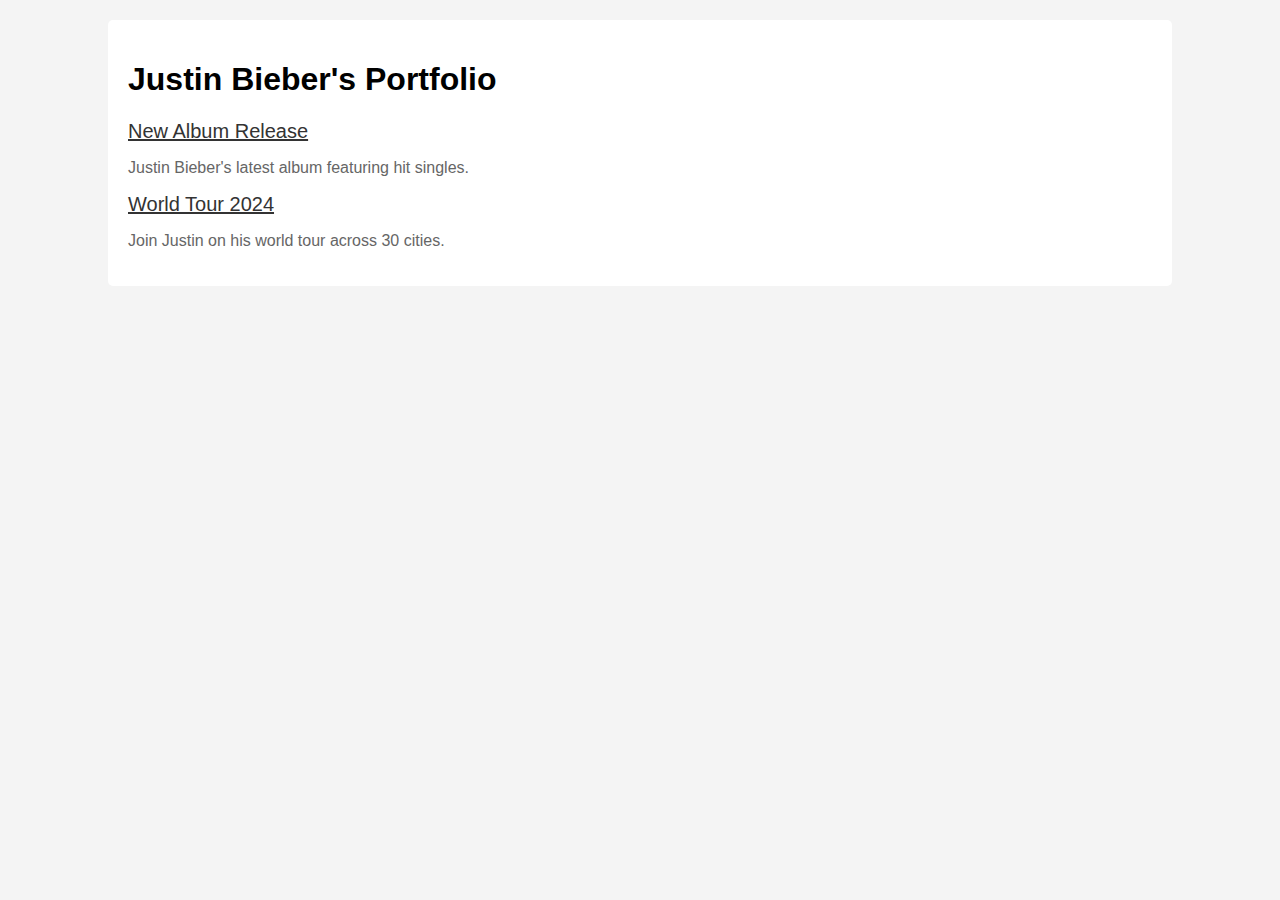
<file: sampleTest/index.html>
<!DOCTYPE html>
<html lang="en">
<head>
    <meta charset="UTF-8">
    <meta name="viewport" content="width=device-width, initial-scale=1.0">
    <title>Justin Bieber Portfolio</title>
    <style>
        body {
            font-family: Arial, sans-serif;
            background-color: #f4f4f4;
            margin: 0;
            padding: 0;
        }
        .container {
            width: 80%;
            margin: 20px auto;
            background-color: #fff;
            padding: 20px;
            border-radius: 5px;
        }
        .project {
            margin-bottom: 15px;
        }
        .project-title {
            font-size: 20px;
            color: #333;
        }
        .project-description {
            font-size: 16px;
            color: #666;
        }
    </style>
</head>
<body>

<div class="container">
    <h1>Justin Bieber's Portfolio</h1>
    <div id="projects"></div>
</div>

<script>
    // JSONファイルを読み込んでHTMLに反映
    fetch('projects.json')
        .then(response => response.json())
        .then(data => {
            const projectsContainer = document.getElementById('projects');
            data.projects.forEach(project => {
                const projectDiv = document.createElement('div');
                projectDiv.classList.add('project');
                
                const title = document.createElement('a');
                title.classList.add('project-title');
                title.textContent = project.title;
                title.href = project.url;
                title.target = "_blank";
                
                const description = document.createElement('p');
                description.classList.add('project-description');
                description.textContent = project.description;
                
                projectDiv.appendChild(title);
                projectDiv.appendChild(description);
                projectsContainer.appendChild(projectDiv);
            });
        })
        .catch(error => console.error('Error fetching the projects:', error));
</script>

</body>
</html>
</file>
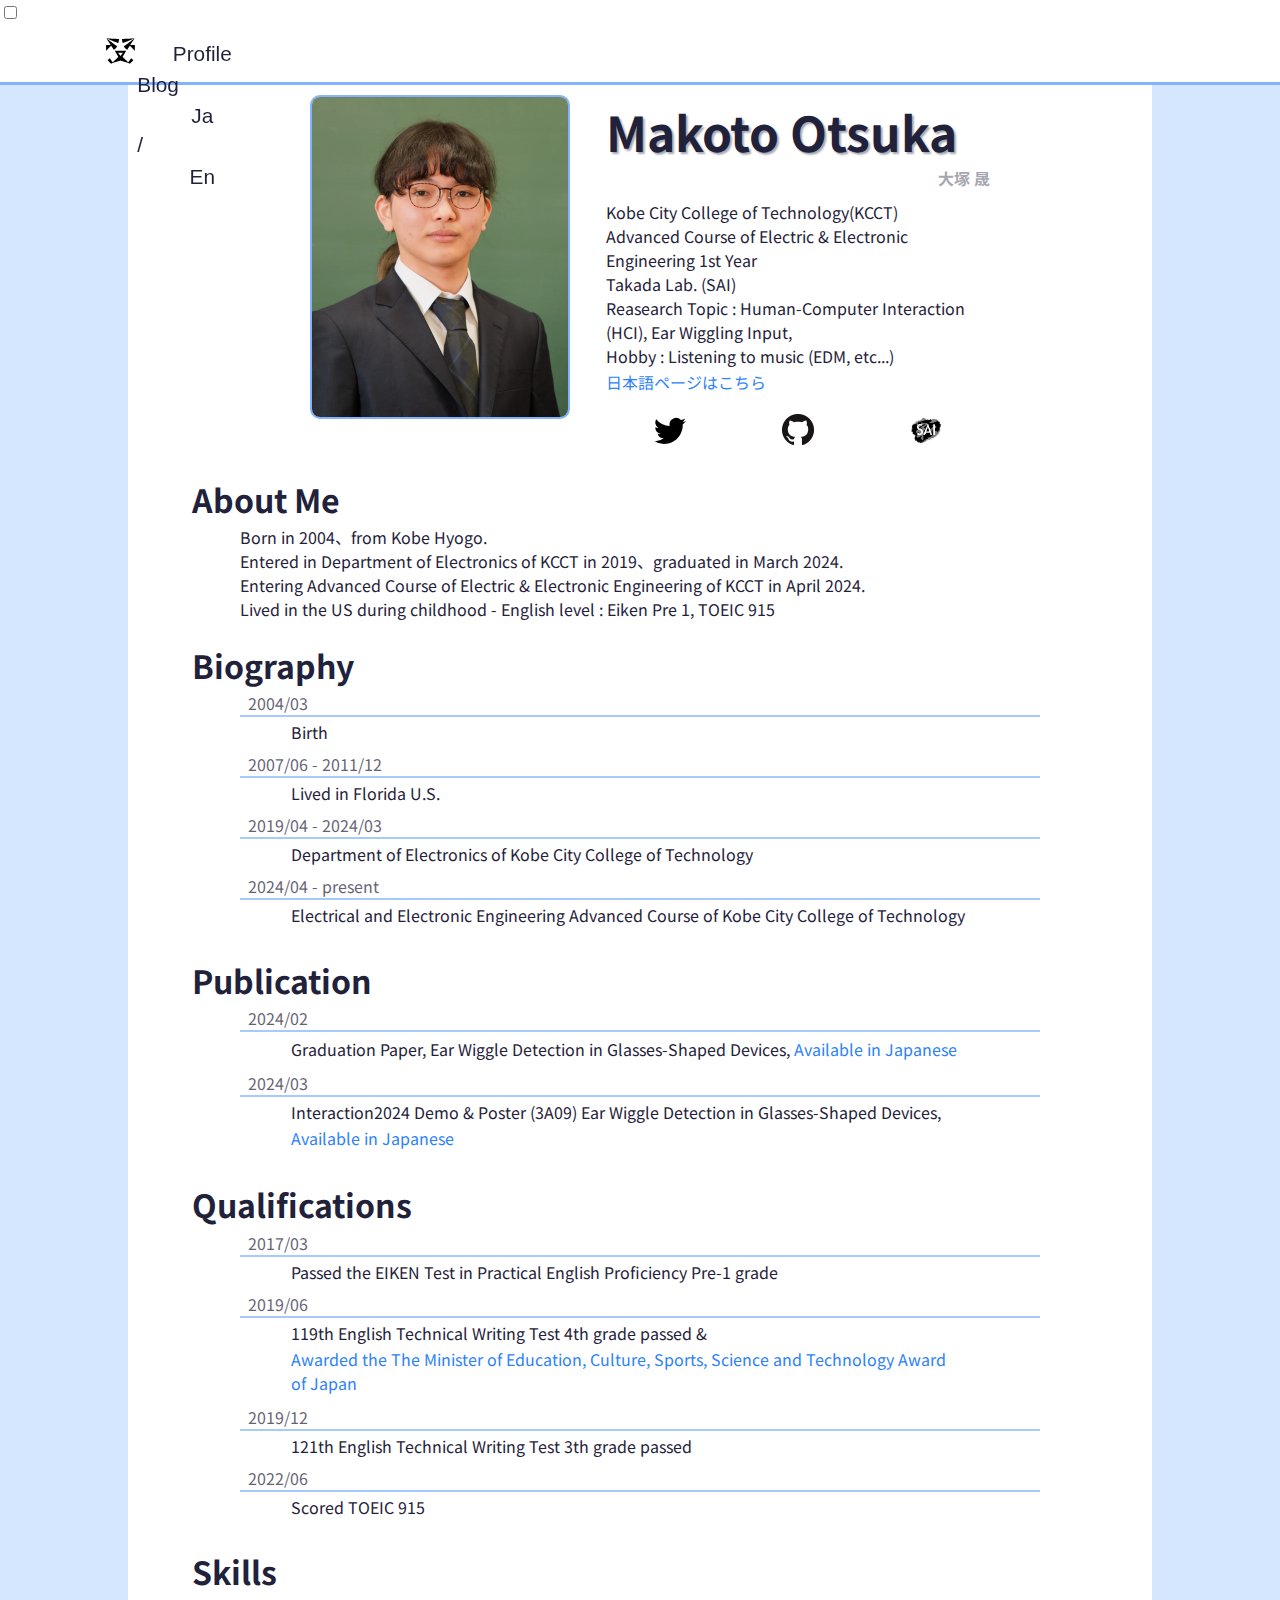
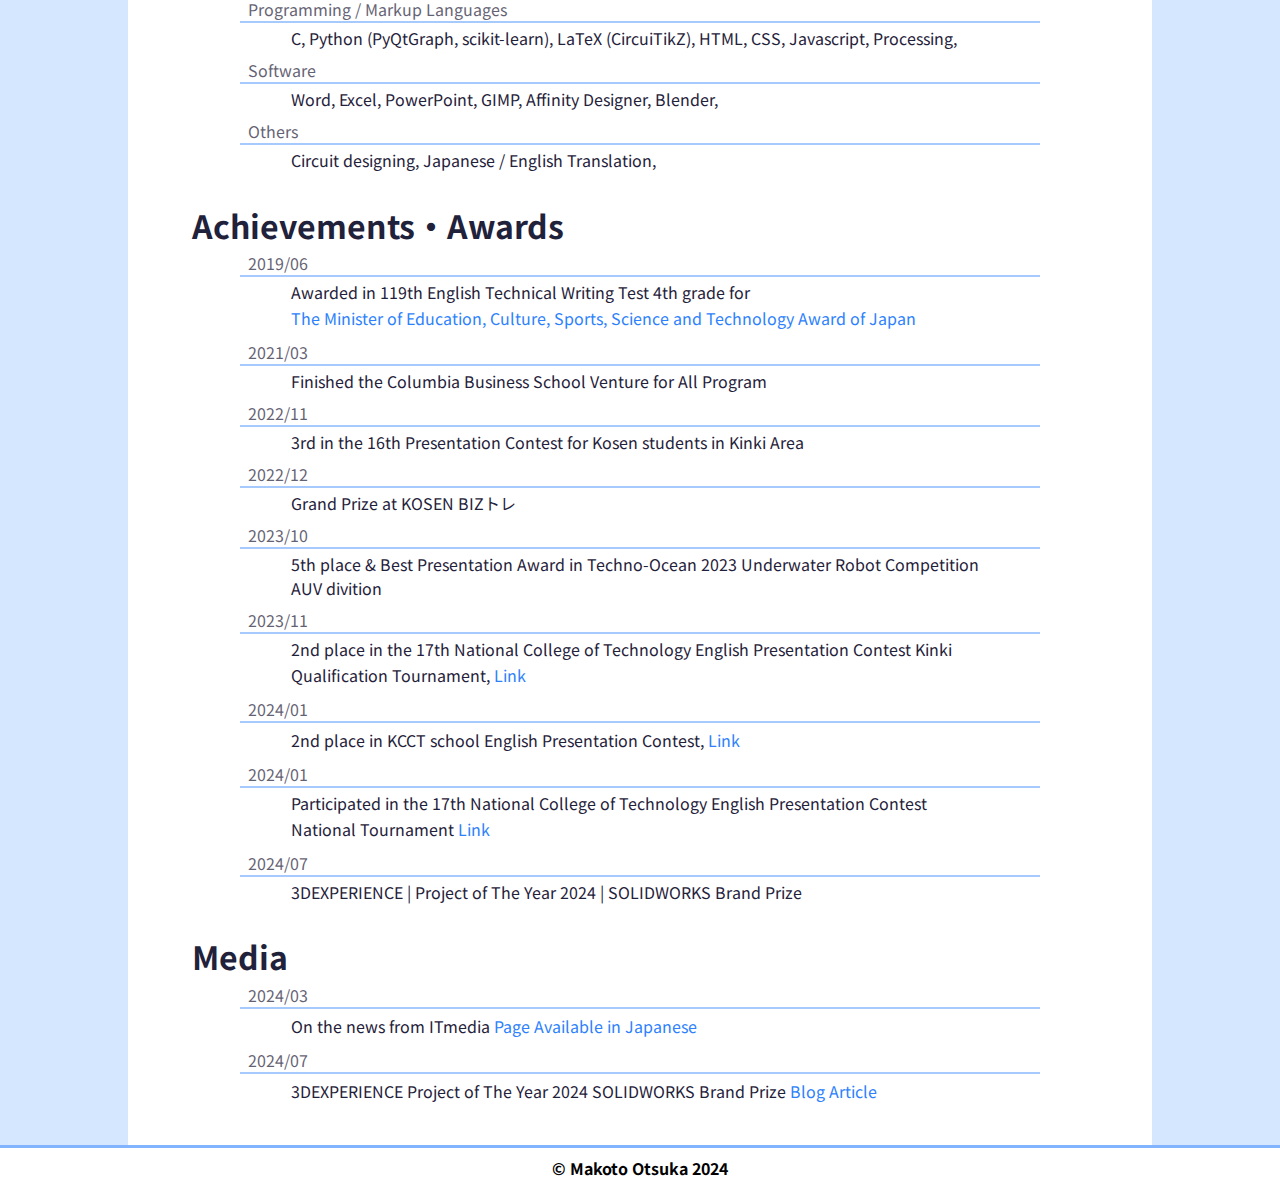
<file: EN/Profile/index.html>
<!DOCTYPE html>
<html lang="ja">

<head>
    <meta charset="utf-8" />
    <meta name="viewport" content="width=device-width,initial-scale=1.0">
    <meta name="autho" content="© 2024 Makoto Otsuka">
    <link rel="icon" type="image/webp" sizes="32x32" href="/Images/icon_32x32.webp"/>
    <link rel="icon" type="image/webp" sizes="128x128" href="/Images/icon_128x128.webp">
    <link rel="icon" type="image/webp" sizes="128x128" href="/Images/icon_256x256.webp">
    <link rel="apple-touch-icon-precomposed" href="/Images/icon_256x256.webp" />
    <link rel="shortcut icon" href="/Images/icon_512x512.webp">
    <link rel="stylesheet" type="text/css" href="/CSS/colorpallet.css">
    <link rel="stylesheet" type="text/css" href="/CSS/header.css">
    <link rel="stylesheet" type="text/css" href="/CSS/main.css">
    <link rel="stylesheet" type="text/css" href="/CSS/footer.css">

    <link rel="preconnect" href="https://fonts.googleapis.com">
    <link rel="preconnect" href="https://fonts.gstatic.com" crossorigin>
    <link href="https://fonts.googleapis.com/css2?family=Noto+Sans+JP:wght@100..900&display=swap" rel="stylesheet">

    <meta http-equiv="content-language" content="ja">
    <meta name="keywords" content="大塚,晟,ホームページ,hp,耳ぴく">    
    <meta name="description" content="神戸高専 専攻科 電気電子工学専攻 SAI所属 大塚 晟 ホームぺージ。トピック:電子工学，HCI，耳ぴく入力"/>
    <title>About | 大塚 晟</title>
    
    <!-- まだ -->
    <meta property=”og:title” content=”Makoto Otsuka's home page” />
    <meta property=”og:image” content=”” />
    <meta property=”og:url” content=”mac020k.com” />
</head>

<body>
    <div id="headercontent"></div>
    <script src="/Javascript/header.js"></script>

    <main>
        <div id="discription">
            <div id="selfPictArea">
                <img src="/Images/Self.webp" id="selfPict" alt="Self Picture">
            </div>
            <div id="ssIntro">
                <div id="MainName">
                    Makoto Otsuka
                </div>
                <div id="SubName">
                    大塚 晟
                </div>
                <p>Kobe City College of Technology(KCCT)</p>
                <p>Advanced Course of Electric & Electronic Engineering 1st Year</p>
                <p>Takada Lab. (SAI)</p>
                <p>Reasearch Topic : Human-Computer Interaction (HCI), Ear Wiggling Input, 
                <p>Hobby : Listening to music (EDM, etc...)</p>
                <p><span class="link" onclick="JPLink()">日本語ページはこちら</span></p>
                <div class="linkbox">
                    <a class="linkIcon" href="https://twitter.com/mac020k">
                        <img  class="IconImg" src="/Images/twitter.svg" alt="Twitter">
                    </a>
                    <a class="linkIcon"  href="https://github.com/r119310">
                        <img  class="IconImg" src="/Images/GitHub-Mark-64px.png"  alt="GitHub">
                    </a>
                    <a class="linkIcon" href="https://sai.ac/project?mode=author&q=%E5%A4%A7%E5%A1%9A">
                        <img  class="IconImg" src="/Images/SAI_ロゴ.webp" alt="SAI 大塚のプロジェクト">
                    </a>
                </div>
            </div>
        </div>

        <div id="AboutMe">
            <h1>About Me</h1>
            <div class="textbox">
                <p>Born in 2004、from Kobe Hyogo.</p>
                <p>Entered in Department of Electronics of KCCT in 2019、graduated in March 2024.</p>
                <p>Entering Advanced Course of Electric & Electronic Engineering of KCCT in April 2024.</p>
                <p>Lived in the US during childhood - English level : Eiken Pre 1, TOEIC 915</p>
            </div>
        </div>
      
        <h1>Biography</h1>
        <div class="textbox">
            <div class="listConponent">
                <div class="conponentTop">2004/03</div>
                <div class="conponentBottom textbox">Birth</div>
            </div>
            <div class="listConponent">
                <div class="conponentTop">2007/06 - 2011/12</div>
                <div class="conponentBottom textbox">Lived in Florida U.S.</div>
            </div>
            <div class="listConponent">
                <div class="conponentTop">2019/04 - 2024/03</div>
                <div class="conponentBottom textbox">Department of Electronics of Kobe City College of Technology</div>
            </div>
            <div class="listConponent">
                <div class="conponentTop">2024/04 - present</div>
                <div class="conponentBottom textbox">Electrical and Electronic Engineering Advanced Course of Kobe City College of Technology</div>
            </div>
        </div>
        
        <h1>Publication</h1>
        <div class="textbox">
            <div class="listConponent">
                <div class="conponentTop">2024/02</div>
                <div class="conponentBottom textbox">Graduation Paper, Ear Wiggle Detection in Glasses-Shaped Devices, <a class="link" href="https://sai.ac/project/Thesis2023_otsuka">Available in Japanese</a></div>
            </div>
            <div class="listConponent">
                <div class="conponentTop">2024/03</div>
                <div class="conponentBottom textbox">Interaction2024 Demo & Poster (3A09) Ear Wiggle Detection in Glasses-Shaped Devices, <a class="link" href="https://sai.ac/project/Interaction2024_otsuka">Available in Japanese</a></span></div>
            </div>
        </div>

        <h1>Qualifications</h1>
        <div class="textbox">
            <div class="listConponent">
                    <div class="conponentTop">2017/03</div>
                    <div class="conponentBottom textbox">Passed the EIKEN Test in Practical English Proficiency Pre-1 grade</div>
                </div>
                <div class="listConponent">
                    <div class="conponentTop">2019/06</div>
                    <div class="conponentBottom textbox">119th English Technical Writing Test 4th grade passed & <a class="link" href="https://www.kobe-kosen.ac.jp/activity/761/">Awarded the The Minister of Education, Culture, Sports, Science and Technology Award of Japan</a></div>
                </div>
                <div class="listConponent">
                    <div class="conponentTop">2019/12</div>
                    <div class="conponentBottom textbox">121th English Technical Writing Test 3th grade passed</div>
                </div>
                <div class="listConponent">
                    <div class="conponentTop">2022/06</div>
                    <div class="conponentBottom textbox">Scored TOEIC 915</div>
            </div>
        </div>

        <h1>Skills</h1>
        <div class="textbox">
            <div class="listConponent">
                <div class="conponentTop">Programming / Markup Languages</div>
                <div class="conponentBottom textbox"><span>C,</span> <span>Python</span> <span></span>(PyQtGraph,</span> <span>scikit-learn),</span> <span>LaTeX</span> <span>(CircuiTikZ),</span> <span>HTML, </span>  <span>CSS, </span>  <span>Javascript, </span>  <span>Processing, </span></div>
            </div>
            <div class="listConponent">
                <div class="conponentTop">Software</div>
                <div class="conponentBottom textbox"><span>Word,</span> <span>Excel,</span> <span>PowerPoint,</span> <span>GIMP,</span> <span>Affinity Designer,</span> <span>Blender,</span></div>
            </div>
            <div class="listConponent">
                <div class="conponentTop">Others</div>
                <div class="conponentBottom textbox"><span>Circuit designing,</span> <span>Japanese / English Translation,</span></div>
            </div>
        </div>
        
        <h1>Achievements・Awards</h1>
        <div class="textbox">
            <div class="listConponent">
                <div class="conponentTop">2019/06</div>
                <div class="conponentBottom textbox">
                    Awarded in 119th English Technical Writing Test 4th grade for <a class="link" href="https://www.kobe-kosen.ac.jp/activity/761/">The Minister of Education, Culture, Sports, Science and Technology Award of Japan </a></div>
            </div>
            <div class="listConponent">
                <div class="conponentTop">2021/03</div>
                <div class="conponentBottom textbox">Finished the Columbia Business School Venture for All Program</div>
            </div>
            <div class="listConponent">
                <div class="conponentTop">2022/11</div>
                <div class="conponentBottom textbox"><span>3rd in the 16th Presentation Contest for Kosen students in Kinki Area</div>
            </div>
            <div class="listConponent">
                <div class="conponentTop">2022/12</div>
                <div class="conponentBottom textbox">Grand Prize at KOSEN BIZトレ</div>
            </div>
            <div class="listConponent">
                <div class="conponentTop">2023/10</div>
                <div class="conponentBottom textbox">5th place & Best Presentation Award in Techno-Ocean 2023 Underwater Robot Competition AUV divition</div>
            </div>
            <div class="listConponent">
                <div class="conponentTop">2023/11</div>
                <div class="conponentBottom textbox">2nd place in the 17th National College of Technology English Presentation Contest Kinki Qualification Tournament, <a class="link" href="https://www.kobe-kosen.ac.jp/activity/2088/">Link</a></div>
            </div>
            <div class="listConponent">
                <div class="conponentTop">2024/01</div>
                <div class="conponentBottom textbox">2nd place in KCCT school English Presentation Contest, <a class="link" href="https://www.kobe-kosen.ac.jp/activity/2084//">Link</a></div>
            </div>
            <div class="listConponent">
                <div class="conponentTop">2024/01</div>
                <div class="conponentBottom textbox">Participated in the 17th National College of Technology English Presentation Contest National Tournament</span> <a class="link" href="https://www.kobe-kosen.ac.jp/activity/2088/">Link</a> </div>
            </div>
            <div class="listConponent">
                <div class="conponentTop">2024/07</div>
                <div class="conponentBottom textbox">3DEXPERIENCE | Project of The Year 2024 | SOLIDWORKS Brand Prize</div>
            </div>
        </div>

        <h1>Media</h1>
        <div class="textbox">
            <div class="listConponent">
                <div class="conponentTop">2024/03</div>
                <div class="conponentBottom textbox">On the news from ITmedia <a class="link" href="https://www.itmedia.co.jp/news/articles/2403/27/news062.html">Page Available in Japanese</a></div>
            </div>
            <div class="listConponent">
                <div class="conponentTop">2024/07</div>
                <div class="conponentBottom textbox">3DEXPERIENCE Project of The Year 2024 SOLIDWORKS Brand Prize <a class="link" href="https://blogs.solidworks.com/teacher/2024/07/japan-underwater-robot-team-wins-solidworks-brand-prize-poty2024.html">Blog Article</a></div>
            </div>
        </div>
    </main>

    <footer>        
        <script src="/Javascript/Link.js"></script>
        <div class="footertext">
            © Makoto Otsuka 2024
        </div>
    </footer>
</body>

</html>
</file>
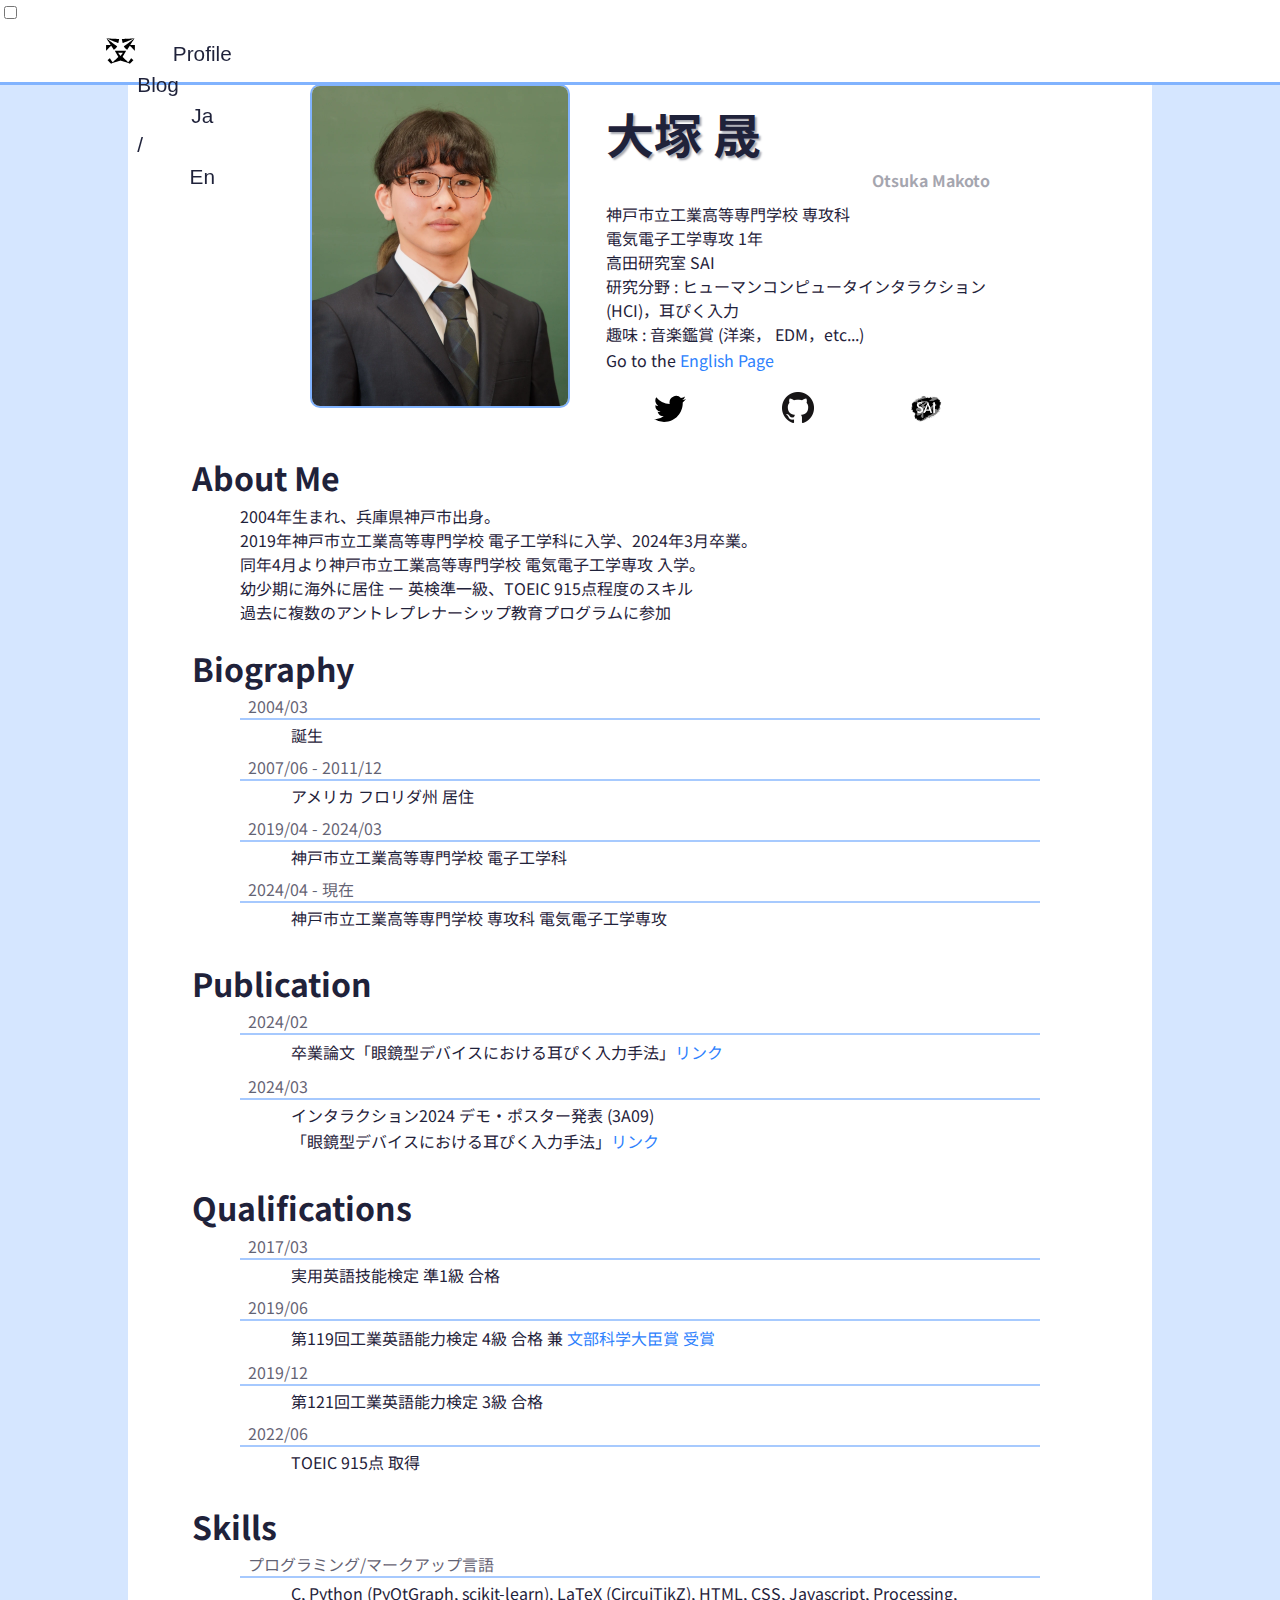
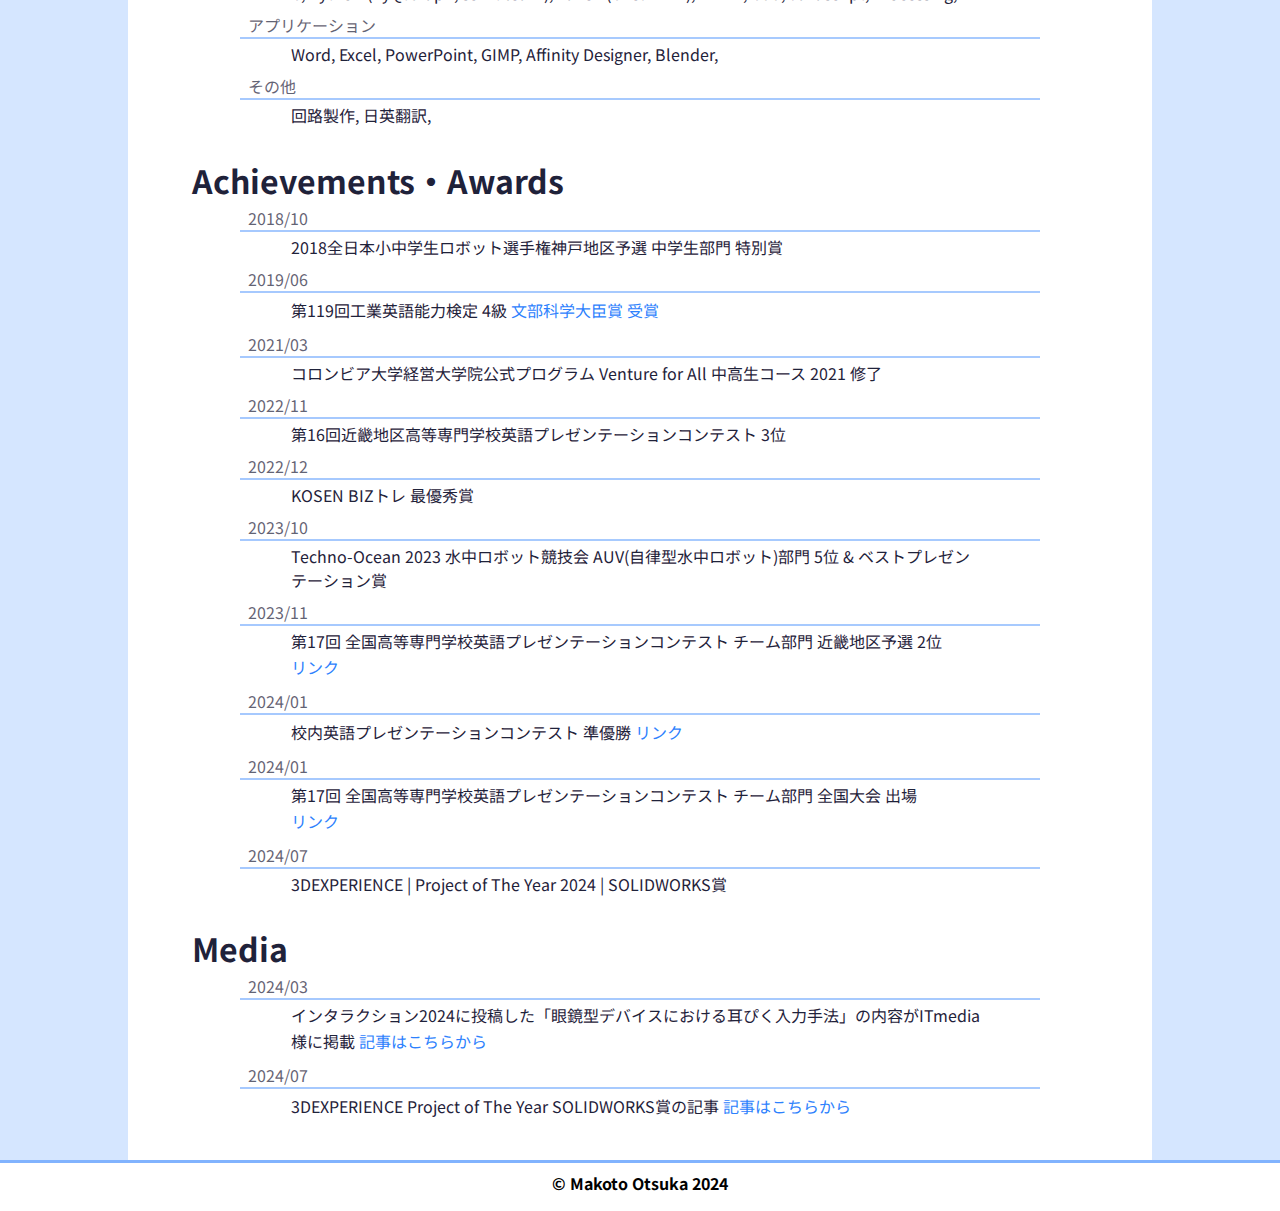
<file: JP/Profile/index.html>
<!DOCTYPE html>
<html lang="ja">

<head>
    <meta charset="utf-8" />
    <meta name="viewport" content="width=device-width,initial-scale=1.0">
    <meta name="autho" content="© 2024 Makoto Otsuka">
    <link rel="icon" type="image/webp" sizes="32x32" href="/Images/icon_32x32.webp"/>
    <link rel="icon" type="image/webp" sizes="128x128" href="/Images/icon_128x128.webp">
    <link rel="icon" type="image/webp" sizes="128x128" href="/Images/icon_256x256.webp">
    <link rel="apple-touch-icon-precomposed" href="/Images/icon_256x256.webp" />
    <link rel="shortcut icon" href="/Images/icon_512x512.webp">
    <link rel="stylesheet" type="text/css" href="/CSS/colorpallet.css">
    <link rel="stylesheet" type="text/css" href="/CSS/header.css">
    <link rel="stylesheet" type="text/css" href="/CSS/main.css">
    <link rel="stylesheet" type="text/css" href="/CSS/footer.css">

    <link rel="preconnect" href="https://fonts.googleapis.com">
    <link rel="preconnect" href="https://fonts.gstatic.com" crossorigin>
    <link href="https://fonts.googleapis.com/css2?family=Noto+Sans+JP:wght@100..900&display=swap" rel="stylesheet">

    <meta http-equiv="content-language" content="ja">
    <meta name="keywords" content="大塚,晟,ホームページ,hp,耳ぴく">    
    <meta name="description" content="神戸高専 専攻科 電気電子工学専攻 SAI所属 大塚 晟 ホームぺージ。トピック:電子工学，HCI，耳ぴく入力"/>
    <title>About | 大塚 晟</title>
    
    <meta property=”og:title” content=”大塚晟のホームページ” />
    <meta property=”og:image” content=””/>
    <meta property=”og:url” content=”mac020k.com” />
</head>

<body>
    <div id="headercontent"></div>
    <script src="/Javascript/header.js"></script>

    <main>
        <div id="discription">
            <div id="selfPictArea">
                <img src="/Images/Self.webp" id="selfPict" alt="Self Picture">
            </div>
            <div id="ssIntro">
                <div id="MainName">
                    大塚 晟
                </div>
                <div id="SubName">
                    Otsuka Makoto
                </div>
                <p><span>神戸市立工業高等専門学校</span> <span>専攻科</span> <span>電気電子工学専攻 1年</span> <br> <span>高田研究室 SAI</span></p>
                <p><span>研究分野 : </span> <span>ヒューマン</span><span>コンピュータ</span><span>インタラクション</span><span>(HCI)，</span><span>耳ぴく入力</span></p>
                <p><span>趣味 : </span> <span>音楽鑑賞</span> <span>(洋楽，</span> <span>EDM，</span><span>etc...)</span></p>
                <p>Go to the <span class="link" onclick="ENLink()">English Page</span></p>
                <div class="linkbox">
                    <a class="linkIcon" href="https://twitter.com/mac020k">
                        <img  class="IconImg" src="/Images/twitter.svg" alt="Twitter">
                    </a>
                    <a class="linkIcon"  href="https://github.com/r119310">
                        <img  class="IconImg" src="/Images/GitHub-Mark-64px.png"  alt="GitHub">
                    </a>
                    <a class="linkIcon" href="https://sai.ac/project?mode=author&q=%E5%A4%A7%E5%A1%9A">
                        <img  class="IconImg" src="/Images/SAI_ロゴ.webp" alt="SAI 大塚のプロジェクト">
                    </a>
                </div>
            </div>
        </div>

        <div id="AboutMe">
            <h1>About Me</h1>
            <div class="textbox">
                <p>2004年生まれ、兵庫県神戸市出身。</p>
                <p>2019年神戸市立工業高等専門学校 電子工学科に入学、2024年3月卒業。</p>
                <p>同年4月より神戸市立工業高等専門学校 電気電子工学専攻 入学。</p>
                <p>幼少期に海外に居住 ー 英検準一級、TOEIC 915点程度のスキル</p>
                <p>過去に複数のアントレプレナーシップ教育プログラムに参加</p>
            </div>
        </div>
      
        <h1>Biography</h1>
        <div class="textbox">
            <div class="listConponent">
                <div class="conponentTop">2004/03</div>
                <div class="conponentBottom textbox">誕生</div>
            </div>
            <div class="listConponent">
                <div class="conponentTop">2007/06 - 2011/12</div>
                <div class="conponentBottom textbox">アメリカ フロリダ州 居住</div>
            </div>
            <div class="listConponent">
                <div class="conponentTop">2019/04 - 2024/03</div>
                <div class="conponentBottom textbox"><span>神戸市立工業高等専門学校</span> <span>電子工学科</span></div>
            </div>
            <div class="listConponent">
                <div class="conponentTop">2024/04 - 現在</div>
                <div class="conponentBottom textbox"><span>神戸市立工業高等専門学校</span> <span>専攻科</span> <span>電気電子工学専攻</span></div>
            </div>
        </div>
        
        <h1>Publication</h1>
        <div class="textbox">
            <div class="listConponent">
                <div class="conponentTop">2024/02</div>
                <div class="conponentBottom textbox">卒業論文「眼鏡型デバイスにおける耳ぴく入力手法」<a class="link" href="https://sai.ac/project/Thesis2023_otsuka">リンク</a></div>
            </div>
            <div class="listConponent">
                <div class="conponentTop">2024/03</div>
                <div class="conponentBottom textbox"><span>インタラクション2024</span> <span>デモ・ポスター発表</span> <span>(3A09)</span> <span>「眼鏡型デバイスにおける耳ぴく入力手法」<a class="link" href="https://sai.ac/project/Interaction2024_otsuka">リンク</a></span></div>
            </div>
        </div>

        <h1>Qualifications</h1>
        <div class="textbox">
            <div class="listConponent">
                    <div class="conponentTop">2017/03</div>
                    <div class="conponentBottom textbox"><span>実用英語技能検定</span> 準1級 合格</div>
                </div>
                <div class="listConponent">
                    <div class="conponentTop">2019/06</div>
                    <div class="conponentBottom textbox">第119回工業英語能力検定 4級 合格 兼 <a class="link" href="https://www.kobe-kosen.ac.jp/activity/761/">文部科学大臣賞 受賞</a></div>
                </div>
                <div class="listConponent">
                    <div class="conponentTop">2019/12</div>
                    <div class="conponentBottom textbox">第121回工業英語能力検定 3級 合格</div>
                </div>
                <div class="listConponent">
                    <div class="conponentTop">2022/06</div>
                    <div class="conponentBottom textbox">TOEIC 915点 取得</div>
            </div>
        </div>

        <h1>Skills</h1>
        <div class="textbox">
            <div class="listConponent">
                <div class="conponentTop">プログラミング/マークアップ言語</div>
                <div class="conponentBottom textbox"><span>C,</span> <span>Python</span> <span></span>(PyQtGraph,</span> <span>scikit-learn),</span> <span>LaTeX</span> <span>(CircuiTikZ),</span> <span>HTML, </span>  <span>CSS, </span>  <span>Javascript, </span>  <span>Processing, </span></div>
            </div>
            <div class="listConponent">
                <div class="conponentTop">アプリケーション</div>
                <div class="conponentBottom textbox"><span>Word,</span> <span>Excel,</span> <span>PowerPoint,</span> <span>GIMP,</span> <span>Affinity Designer,</span> <span>Blender,</span></div>
            </div>
            <div class="listConponent">
                <div class="conponentTop">その他</div>
                <div class="conponentBottom textbox"><span>回路製作,</span> <span>日英翻訳,</span></div>
            </div>
        </div>
        
        <h1>Achievements・Awards</h1>
        <div class="textbox">
            <div class="listConponent">
                <div class="conponentTop">2018/10</div>
                <div class="conponentBottom textbox"><span>2018全日本小中学生ロボット選手権</span><span>神戸地区予選</span> <span>中学生部門 特別賞</span></div>
            </div>
            <div class="listConponent">
                <div class="conponentTop">2019/06</div>
                <div class="conponentBottom textbox">第119回工業英語能力検定 4級 <a class="link" href="https://www.kobe-kosen.ac.jp/activity/761/">文部科学大臣賞 受賞</a></div>
            </div>
            <div class="listConponent">
                <div class="conponentTop">2021/03</div>
                <div class="conponentBottom textbox">コロンビア大学経営大学院公式プログラム Venture for All 中高生コース 2021 修了</div>
            </div>
            <div class="listConponent">
                <div class="conponentTop">2022/11</div>
                <div class="conponentBottom textbox"><span>第16回近畿地区高等専門学校</span><span>英語プレゼンテーションコンテスト</span> 3位</div>
            </div>
            <div class="listConponent">
                <div class="conponentTop">2022/12</div>
                <div class="conponentBottom textbox">KOSEN BIZトレ 最優秀賞</div>
            </div>
            <div class="listConponent">
                <div class="conponentTop">2023/10</div>
                <div class="conponentBottom textbox"><span>Techno-Ocean 2023</span> <span>水中ロボット競技会</span> <span>AUV(自律型水中ロボット)部門</span> 5位 & ベストプレゼンテーション賞</div>
            </div>
            <div class="listConponent">
                <div class="conponentTop">2023/11</div>
                <div class="conponentBottom textbox"><span>第17回 全国高等専門学校</span><span>英語プレゼンテーションコンテスト</span> チーム部門 近畿地区予選 2位 <a class="link" href="https://www.kobe-kosen.ac.jp/activity/2088/">リンク</a></div>
            </div>
            <div class="listConponent">
                <div class="conponentTop">2024/01</div>
                <div class="conponentBottom textbox">校内英語プレゼンテーションコンテスト 準優勝 <a class="link" href="https://www.kobe-kosen.ac.jp/activity/2084//">リンク</a></div>
            </div>
            <div class="listConponent">
                <div class="conponentTop">2024/01</div>
                <div class="conponentBottom textbox"><span>第17回 全国高等専門学校</span><span>英語プレゼンテーションコンテスト</span> <span>チーム部門 全国大会 出場</span> <a class="link" href="https://www.kobe-kosen.ac.jp/activity/2088/">リンク</a> </div>
            </div>
            <div class="listConponent">
                <div class="conponentTop">2024/07</div>
                <div class="conponentBottom textbox">3DEXPERIENCE | Project of The Year 2024 | SOLIDWORKS賞</div>
            </div>
        </div>

        <h1>Media</h1>
        <div class="textbox">
            <div class="listConponent">
                <div class="conponentTop">2024/03</div>
                <div class="conponentBottom textbox">インタラクション2024に投稿した「眼鏡型デバイスにおける耳ぴく入力手法」の内容がITmedia様に掲載 <a class="link" href="https://www.itmedia.co.jp/news/articles/2403/27/news062.html">記事はこちらから</a></div>
            </div>
            <div class="listConponent">
                <div class="conponentTop">2024/07</div>
                <div class="conponentBottom textbox">3DEXPERIENCE Project of The Year SOLIDWORKS賞の記事 <a class="link" href="https://blogs.solidworks.com/teacher/2024/07/japan-underwater-robot-team-wins-solidworks-brand-prize-poty2024.html">記事はこちらから</a></div>
            </div>
        </div>
    </main>

    <footer>        
        <script src="/Javascript/Link.js"></script>
        <div class="footertext">
            © Makoto Otsuka 2024
        </div>
    </footer>
</body>

</html>
</file>
<file: CSS/colorpallet.css>
:root{/*Basic Colors*/
    --MacRed: #F82846;
        --MacRed3lighten: #FED3DA;
        --MacRed2lighten: #FCA9B6;
        --MacRed1lighten: #FB7D91;
        --MacRed1darken: #D20625;
        --MacRed2darken: #8C0418;
    
    --MacBlue:#2D81FD;
        --MacBlue3lighten: #D5E6FF;
        --MacBlue2lighten: #ABCCFE;
        --MacBlue1lighten: #81B3FE;
        --MacBlue1darken: #0259DD;
        --MacBlue2darken: #013C94;
    
    --MacGreen: #16CC7B;
        --MacGreen3lighten: #CBFAE4;
        --MacGreen2lighten: #98F3CA;
        --MacGreen1lighten: #64EEB0;
        --MacGreen1darken: #10985A;
        --MacGreen2darken: #0B663D;
    
    --MacYellow: #F1D60F;
        --MacYellow3lighten: #FCF7CF;
        --MacYellow2lighten: #F9EE9F;
        --MacYellow1lighten: #F7E66F;
        --MacYellow1darken: #B59F0B;
        --MacYellow2darken: #786A07;
    
    --MacOrange: #E6690C;
        --MacOrange3lighten: #FCE0CB;
        --MacOrange2lighten: #FAC198;
        --MacOrange1lighten: #F7A466;
        --MacOrange1darken: #AC4E09;
        --MacOrange2darken: #733406;

    --MacPurple: #7E43D5;
        --MacPurple3lighten: #E4D9F7;
        --MacPurple2lighten: #CAB3EE;
        --MacPurple1lighten: #B18EE6;
        --MacPurple1darken: #5B26AC;
        --MacPurple2darken: #3E1A73;
}

:root{
    --clear: #ffffff00;
    --backgroundCLR : white;
    --textCLR: #1F223A;
    --textCLR1lighten: #626475;
    --textCLR2lighten: #A5A7B0;
    --textAltCLR: white;
    --borderCLR : var(--MacBlue1lighten);
}
</file>
<file: CSS/header.css>
header{
    top: 0;
    left: 0;
    position: relative;
    width: 100%;
    height: auto;
    z-index: 100;
    position: fixed;
    background-color: var(--backgroundCLR);
    font-size: 1.3rem;
    font-family:Verdana, Geneva, Tahoma, sans-serif;
    color: var(--textCLR);
    border-bottom: 3px solid var(--borderCLR);
}

#headerBox{
    width: auto;
    height: auto;
    position: relative;
    margin: 0.5em;
    margin-left: 0;
    margin-right: 0;
}

#header-page{
    margin-top: 0.4em;       
    width: auto;        
    height: auto;
}

#page-list{
    height: 1.8em;
    width: auto;
    display: flex;
    margin-left: 5em;
    margin-right: 5em;
    border-radius: 1px;
}

.page-item{
    width: 10vw;
    min-width: 130px;
    margin: auto;
    margin-top : 0.25em;
    margin-bottom: 0.25em;
    padding: auto;
    padding-top: 0.1em;
    text-decoration: none;
    color: var(--textCLR);
    /* border-radius: 2em; */
    /* background-color: linear-gradient(to top, var(--borderCLR) 50%, white 50%); */
    transition: transform 0.5s, background-color 0.5s;
}

.page-item:hover{
    /* background-color: var(--MacBlue3lighten); */
    /* opacity: 60%; */
    color: var(--MacBlue);
    transform: scale(1.2);
    cursor: pointer;
}

.page-item-text{
    width: 100%;
    /* text-align: center;
    display: flex;
    align-content: center; */
    text-decoration: none;
    text-align: center;
    /* margin-bottom: 5px; */
}

#headerIcon{
    margin: auto;
    width: 1.6em;
    height: auto;
}
</file>
<file: CSS/main.css>
body{
    top: 0;
    left: 0;
    margin: 0;
    cursor:default;
    background-color: var(--MacBlue3lighten);
    /* background-image: url(/Images/hexpattern1.svg); */
    background-repeat: repeat;
    background-size: contain;
    background-size: 8vw;
    font-family: "Noto Sans JP", sans-serif;
    line-break: strict;
}

main{
    position: relative;
    width: auto;
    max-width: 70vw;
    margin: auto;
    padding: 4em;
    padding-bottom: 2em;
    overflow-wrap: break-word;
    color: var(--textCLR);
    background-color: var(--backgroundCLR);
    /* border-left: 3px solid var(--borderCLR);
    border-right: 3px solid var(--borderCLR); */
}

p{
    margin: 0px;
}

a {
    color: inherit;  /* 親要素の色を継承する */
    text-decoration: none;  /* 下線を削除 */
}

img{
    user-select:none;
    -moz-user-select:none;
    -webkit-user-select:none; 
    -o-user-select:none;
    -ms-user-select:none;
    user-drag: none;
	-webkit-user-drag: none;
	-moz-user-select: none;
}

span {
    display: inline-block;
}

h1{
    margin-block-end: 0.1em;
    /* border-bottom: 1px solid #A1A2AD; */
}

#discription{
    display: flex;
    justify-content: center;
    align-items: center;
    text-align: left;
}

#selfPict{
    height: 20em;
    width: auto;
    min-width: 24vh;
    min-height: 30vh;
    border: 2px solid var(--borderCLR);
    border-radius: 10px;
    margin: 20px;
    margin-right: calc(20px + 1em);
    text-align: center;
}

#ssIntro{
    max-width: 24em;
    width: 40vw;
}

#MainName{
    display: block;
    font-size: 3em;
    margin-block-start: 0.67em;
    margin-inline-start: 0px;
    margin-inline-end: 0px;
    font-weight: bold;
    text-shadow: 2px 2px 2px var(--textCLR2lighten);
}

#SubName{
    text-align: right;
    font-weight: bold;
    /* color: var(--textCLR1lighten); */
    opacity: 0.4;
    margin-bottom: 10px;
}

.linkbox{
    display: flex;
    flex-direction: row;
    justify-content: space-around;
    margin-top: 10px;
}

.link{
    color: var(--MacBlue);
    text-decoration: none;
    /* text-shadow: 2px 2px 2px var(--borderCLR); */
    transform: translateX(-5px);
    margin: 0px;
    padding: 2px;
    padding-left: 5px;
    padding-right: 5px;
    border-radius: 5px;
    cursor: pointer;
    display: inline-flex;
    align-items: center;
    transition: 0.8s;
}

.link::after {
    content: '';
    align-content: center;
    display: inline-block;
    margin-left: 5px;
    width: 1em;
    height: 1em; 
    opacity: 0;
    filter: invert(100%) brightness(200%);
    background: url('data:image/svg+xml;utf8,<svg xmlns="http://www.w3.org/2000/svg" width="16" height="16" fill="currentColor" class="bi bi-twitter" viewBox="0 0 16 16"><path d="M6 12.796V3.204L11.481 8 6 12.796zm.659.753 5.48-4.796a1 1 0 0 0 0-1.506L6.66 2.451C6.011 1.885 5 2.345 5 3.204v9.592a1 1 0 0 0 1.659.753z"/></svg>') no-repeat center;
    background-size: contain;
    transition: 0.8s;
}

.link:hover{
    color: white;
    background-color: var(--MacBlue1darken);    
}

.link:hover::after {
    opacity: 100%;
}

.linkIcon{
    width: 2em;
    height: auto;
    padding: 8px;
    border-radius: 50%;
    cursor: pointer;    
    transition: box-shadow 0.4s;
    display: flex;
}

.linkIcon:hover{
    box-shadow: 0px 0px 6px var(--borderCLR);   
}


.IconImg{
    width: 2em;
    height: auto;
}

.textbox{
    margin-left: 3em;
    margin-right: 3em;
    width: auto;
}

.listConponent{
    width: 100%;
    display:block;
    border: none;
}

.conponentTop{
    padding: 0px;
    padding-left: 0.5em;
    text-align: left;
    opacity: 0.7;
    width: auto;
    border: none;
    border-bottom: 2px solid var(--borderCLR);
}

.conponentBottom{
    padding: 3px;
    padding-bottom: 8px;
    overflow-wrap: break-word;
}

@media (min-width:1px) and (max-width:749px) {
    body{
        overflow-x: hidden;
    }

    main{
        width: 100vw;
        max-width: none;
        margin: 0;
        padding: 0;
    }

    h1{
        margin-left: 1em;
    }

    #discription{
        display: block;
        text-align: center;
    }
    
    #selfPict{
        margin-right: auto;
        margin-left: auto;
    }

    #ssIntro{
        max-width: none;
        width: auto;
        margin-left: 3em;
        margin-right: 3em;
        text-align: left;
    }

    .textbox{
        margin-left: 2.5em;
        margin-right: 2.5em;
        width: auto;
    }

    .listConponent .textbox{
        margin-left: 1em;
        margin-right: 1em;
    }
}
</file>
<file: CSS/footer.css>
footer{
    position: relative;
    bottom: 0px;
    width: auto;
    height: 3em;
    background-color: var(--backgroundCLR);
    text-align: center;
    border-top: 3px solid var(--borderCLR);
    /* margin: 2em; */
}

.footertext{
    margin:0.5em;
    font-weight: bold;
}
</file>
